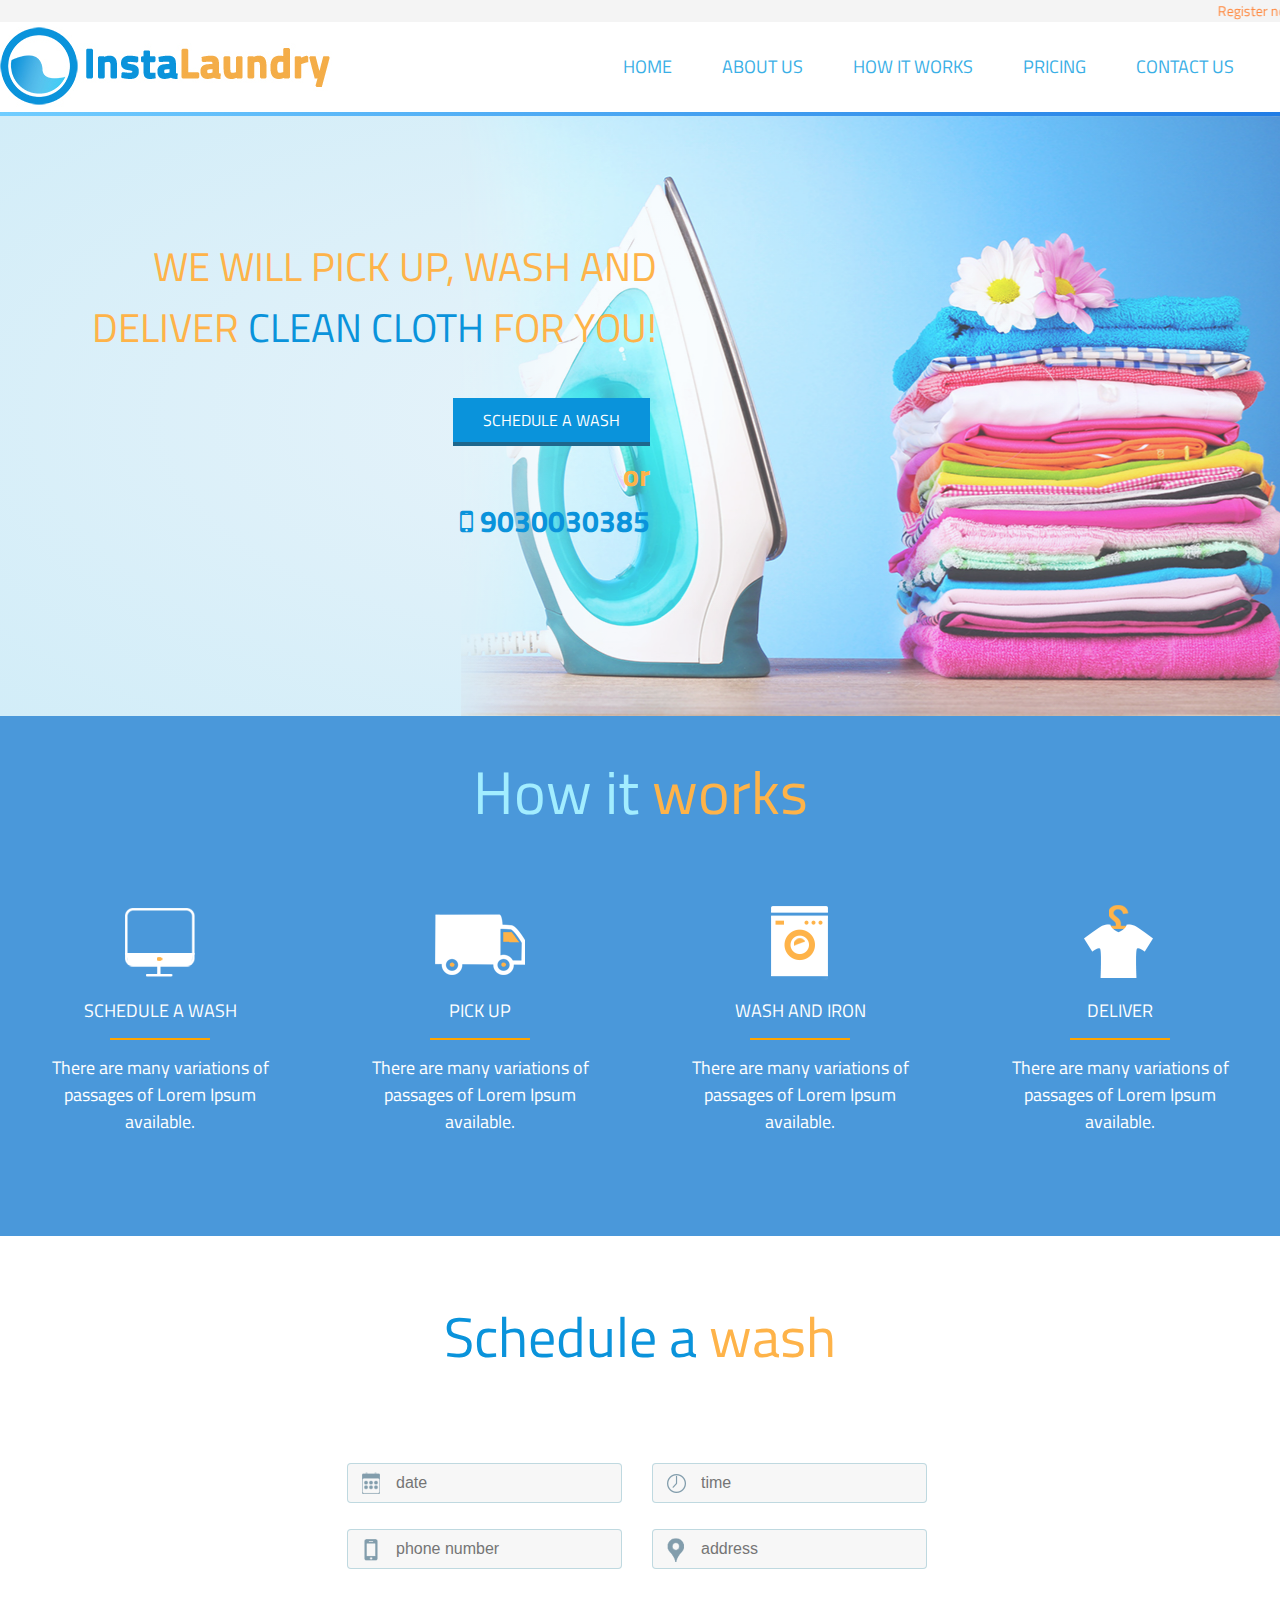
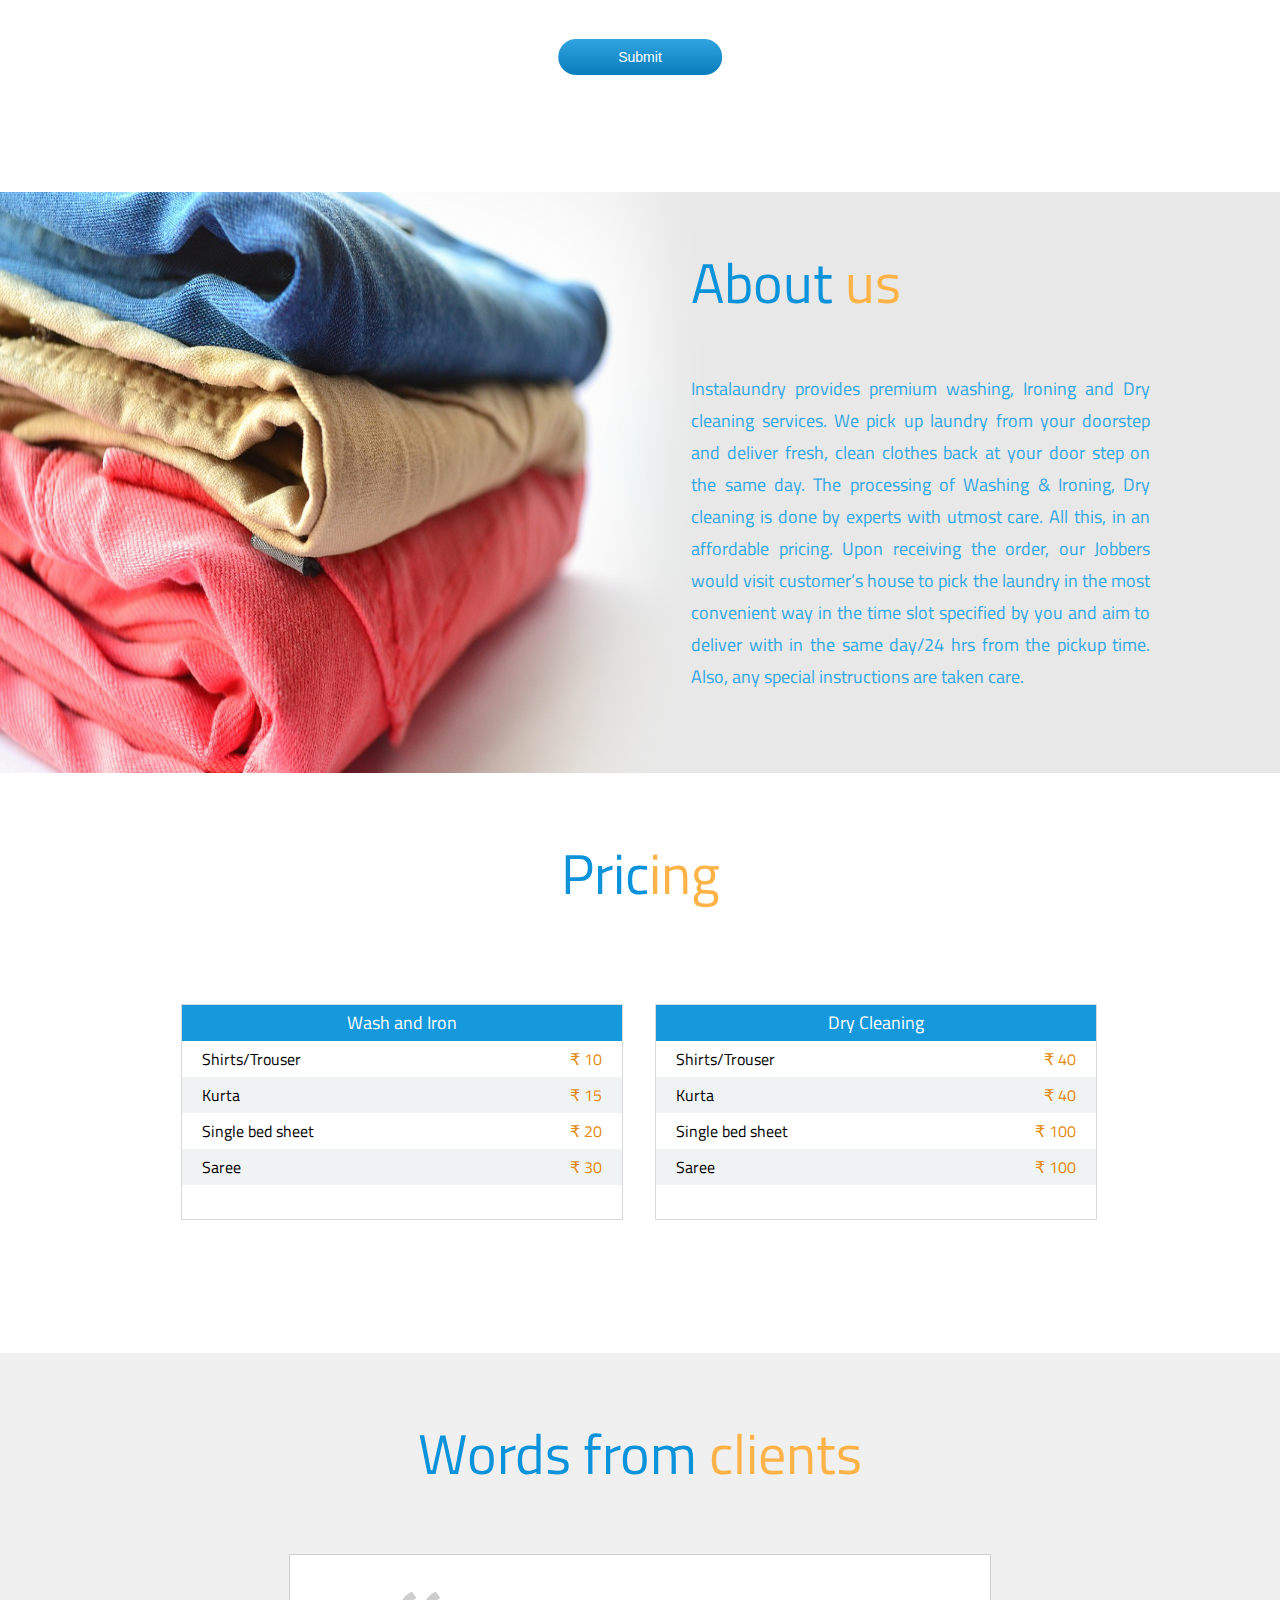
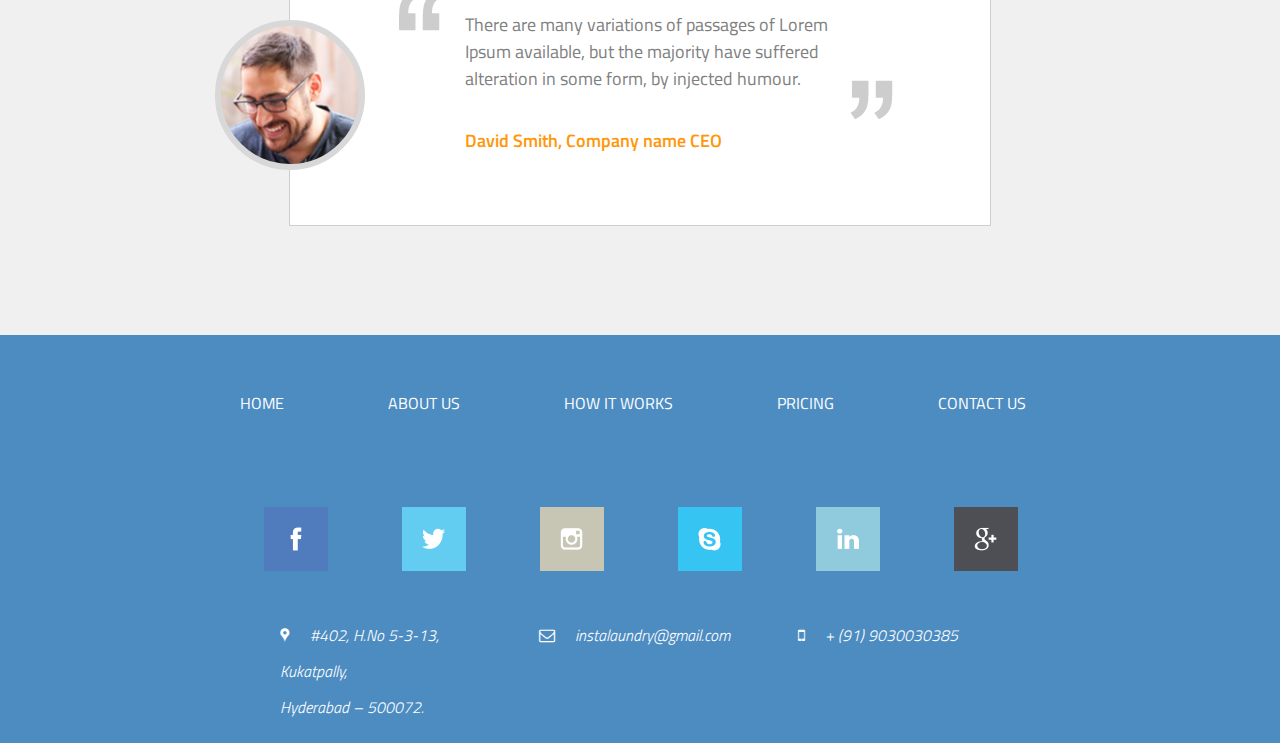
<file: index.html>
<!DOCTYPE html PUBLIC "-//W3C//DTD XHTML 1.0 Transitional//EN" "http://www.w3.org/TR/xhtml1/DTD/xhtml1-transitional.dtd">
<html xmlns="http://www.w3.org/1999/xhtml">
    
<head>
    <meta http-equiv="Content-Type" content="text/html; charset=utf-8" />

    
    
    
    <link href="style.css" rel="stylesheet" type="text/css" />

    
    <link href='https://fonts.googleapis.com/css?family=Titillium+Web:400,300,600,700,200' rel='stylesheet' type='text/css'>
    
    
    
    <link href="asw_final.css" rel="stylesheet" type="text/css" />
    <title>InstaLaundry</title>
</head>
    
    
    
    
<body>
   
    <div id="wrapper">
         <div id="toptop">
    <div id="header_top">
        <div id="top_half"> <marquee behavior="scroll" direction="left">Register now and Get your first 10 clothes washed and Ironed at ₹1</marquee>
</div>
       
        </div><!--heade_topr-->
         <div id="header">
            <div id="logo"></div><!--logo-->
            <nav>
           
              <a href="#footer">CONTACT US</a>
                 <a href="#sidroprice">PRICING</a>
                <a href="#sidrohiw">HOW IT WORKS</a>
               
                <a href="#sidroabout">ABOUT US</a>
                <a href="index.html">HOME</a>
            </nav>
        </div><!--header-->
        
        
    </div><!--toptop-->
    
       
        <div id="underline"></div>
        <div id="slider">
            <div id="slider_photo">
                
                <div id="slider_text">
                <h2>WE WILL PICK UP, WASH AND DELIVER <span class="blue">CLEAN CLOTH</span> FOR YOU!</h2>
            <a href="#sidrosch">SCHEDULE A WASH</a>
                    <h3></br><span class="orange">or</span> </br><span class="blue"><i class="icon-mobile"></i> 9030030385 </span></h3>
                </div><!--slider txt-->
            
                </div><!--end slider photo-->
        </div><!--slider-->
        
        <div id="hiw">
        <div id="sidrohiw"></div>
        <h2 class="frozen">How it <span class="orange">works</span></h2>
            <div id="row">
                <div class="slot">
                    <div class="icon_slot order"></div><!--icon-->
                    <h6>SCHEDULE A WASH</h6>
                    <div class="line"></div><!--line-->
                    <p>There are many variations of passages of Lorem Ipsum available.</p>
                </div><!--slot-->
                
                
                <div class="slot">
                    <div class="icon_slot pickup"></div><!--icon-->
                    <h6>PICK UP</h6>
                    <div class="line"></div><!--line-->
                    <p>There are many variations of passages of Lorem Ipsum available.</p>
                </div><!--slot-->
                
                
                <div class="slot">
                    <div class="icon_slot wash"></div><!--icon-->
                    <h6>WASH AND IRON</h6>
                    <div class="line"></div><!--line-->
                    <p>There are many variations of passages of Lorem Ipsum available.</p>
                </div><!--slot-->
                
                
                <div class="slot">
                    <div class="icon_slot deliver"></div><!--icon-->
                    <h6>DELIVER</h6>
                    <div class="line"></div><!--line-->
                    <p>There are many variations of passages of Lorem Ipsum available.</p>
                </div><!--slot-->
                
                
            </div><!--div row-->
        </div><!--hiw-->
        
        
        <div id="schedule">
            <div id="sidrosch"></div>
             <h2 class="title"><span class="blue">Schedule a</span><span class="orange"> wash</span></h2>
            
            
            <form action="panel.php" method="post">
                <input name="datum" class="date inputbox" type="text" placeholder="date" required/>
                <input name="vrijeme" class="time inputbox" type="text" placeholder="time" style="margin-left:26px;"required/>
                <input name="telefon" class="phone inputbox" type="text" placeholder="phone number" required/>
                <input name="adresa" class="location inputbox" type="text" placeholder="address" style="margin-left:26px;"required/>
                
                <input type="submit" value="Submit" class="btn"/>
            </form>
            
        
            
        
        </div><!--schedule-->
        
        
        <div id="about">
            <div id="sidroabout"></div>
            <div id="about_txt">
             <h2 class="title_two"><span class="blue">About</span><span class="orange"> us</span></h2>
            <p>Instalaundry provides premium washing, Ironing and Dry cleaning services. We pick up laundry from your doorstep and deliver fresh, clean clothes back at your door step on the same day. The processing of Washing & Ironing, Dry cleaning is done by experts with utmost care. All this, in an affordable pricing. Upon receiving the order, our Jobbers would visit customer’s house to pick the laundry in the most convenient way in the time slot specified by you and aim to deliver with in the same day/24 hrs from the pickup time. Also, any special instructions are taken care.</p>
            </div><!-- about txt-->
            
        </div><!--about-->
        
       
        <div id="pricing">
            <div id="sidroprice"></div>
             <h2 class="title"><span class="blue"> Pric</span><span class="orange">ing</span></h2>
             <div class="price_holder">
                <div class="pricebox">
                <div class="titlebox">Wash and Iron</div><!--titlebox-->
                <div class="whitebox"><p class="left_txt">Shirts/Trouser</p> <p class="right_txt">₹ 10</p></div><!--whitebox-->
                <div class="bluebox"><p class="left_txt">Kurta</p> <p class="right_txt">₹ 15</p></div><!--bluebox-->
                <div class="whitebox"><p class="left_txt">Single bed sheet</p> <p class="right_txt">₹ 20</p></div><!--whitebox-->
                <div class="bluebox"><p class="left_txt">Saree</p> <p class="right_txt">₹ 30</p></div><!--bluebox-->
            </div><!--pricebox-->
            
            <div class="pricebox" style="margin-left:32px;">
                <div class="titlebox">Dry Cleaning</div><!--titlebox-->
                <div class="whitebox"><p class="left_txt">Shirts/Trouser</p> <p class="right_txt">₹ 40</p></div><!--whitebox-->
                <div class="bluebox"><p class="left_txt">Kurta</p> <p class="right_txt">₹ 40</p></div><!--bluebox-->
                <div class="whitebox"><p class="left_txt">Single bed sheet</p> <p class="right_txt">₹ 100</p></div><!--whitebox-->
                <div class="bluebox"><p class="left_txt">Saree</p> <p class="right_txt">₹ 100</p></div><!--bluebox-->
            </div><!--pricebox-->
             </div><!--price holder-->
            
        </div><!--pricing-->
        <div id="clientword">
            <div id="sidroclients"></div>
            <div class="title">
                <h2 class="title"><span class="blue">Words from</span> <span class="orange">clients</span></h2>
            </div><!--title-->
            
            <div id="client_box">
                <p>There are many variations of passages of Lorem Ipsum available, but the majority have suffered alteration in some form, by injected humour.</p>
                <h6>David Smith, Company name CEO</h6>
            <div id="client_pic"></div><!--client pic-->
            </div><!-- client box-->
        </div><!-- client word-->
 
        
        <div id="footer">
        <div id="footermenu">
            
             <ul>
                 <a href="index.html">HOME</a>
                 <a href="aboutus.html">ABOUT US</a>
                 <a href="hiw.html">HOW IT WORKS</a>
                 <a href="price.html">PRICING</a>
                 <a href="#footer">CONTACT US</a>
            </ul>
        </div>
              
       <div id="footersocial">
           <a href="#" class="big_icon fb"></a>
           <a href="#" class="big_icon twitter"></a>
           <a href="#" class="big_icon instagram"></a>
           <a href="#" class="big_icon skype"></a>
           <a href="#" class="big_icon ln"></a>
           <a href="#" class="big_icon google"></a>

        </div>
            
            <div id="footerinfo">
                <i class="icon-location">	&nbsp;	&nbsp; #402, H.No 5-3-13,  Kukatpally,</br> Hyderabad – 500072.</i>
                <i class="icon-mail-outline">	&nbsp;	&nbsp;  instalaundry@gmail.com</i>
                <i class="icon-mobile">	&nbsp;	&nbsp; + (91) 9030030385</i>
                
            </div>
       
        </div><!--footer-->
    </div><!-- wrapper-->
    
</body
</html>
</file>
<file: style.css>
@charset "utf-8";

html, body, div, span, applet, object, iframe,
h1, h2, h3, h4, h5, h6, p, blockquote, pre,
a, abbr, acronym, address, big, cite, code,
del, dfn, em, img, ins, kbd, q, s, samp,
small, strike, strong, sub, sup, tt, var,
b, u, i, center,
dl, dt, dd, ol, ul, li,
fieldset, form, label, legend,
table, caption, tbody, tfoot, thead, tr, th, td,
article, aside, canvas, details, embed, 
figure, figcaption, footer, header, hgroup, 
menu, nav, output, ruby, section, summary,
time, mark, audio, video {
	margin: 0;
	padding: 0;
	border: 0;
}


body{
font-family: 'Titillium Web', sans-serif;
}

#wrapper{
    width: 100%;
    height: auto;

    background: gray;
}
#toptop{
    height: 112px;
    width: 100%;
    position: fixed;z-index: 9999;
    top:0;
}
#header_top{
    width: 100%;
    height: 22px;

    background: #f4f4f4;
    color:#ff883e;
    font-size:14px;
    line-height: 22px;
    text-align: center;
    
}

#top_half{
    width: 46%;
    float: right;
}
#header{
    width: 100%;
    height: 90px;
    position: relative;
    
    //top:-22px;
    background: white;
    
}

#sidrohiw{
    width: 1px;
    height: 1px;
    position: relative;
    top:-112px;
}

#sidroabout{
    width: 1px;
    height: 1px;
    position: relative;
    top:-112px;
}

#sidroprice{
    width: 1px;
    height: 1px;
    position: relative;
    top:-112px;
}

#sidroclients{
    width: 1px;
    height: 1px;
    position: relative;
    top:-112px;
}


#sidrosch{
    width: 1px;
    height: 1px;
    position: relative;
    top:-112px;
}



#underline{
    width: 100%;
    height: 4px;
    

margin-top: 112px;
    position: relative;
    background: rgba(112,205,255,1);
background: -moz-linear-gradient(left, rgba(112,205,255,1) 0%, rgba(32,124,229,1) 100%);
background: -webkit-gradient(left top, right top, color-stop(0%, rgba(112,205,255,1)), color-stop(100%, rgba(32,124,229,1)));
background: -webkit-linear-gradient(left, rgba(112,205,255,1) 0%, rgba(32,124,229,1) 100%);
background: -o-linear-gradient(left, rgba(112,205,255,1) 0%, rgba(32,124,229,1) 100%);
background: -ms-linear-gradient(left, rgba(112,205,255,1) 0%, rgba(32,124,229,1) 100%);
background: linear-gradient(to right, rgba(112,205,255,1) 0%, rgba(32,124,229,1) 100%);
filter: progid:DXImageTransform.Microsoft.gradient( startColorstr='#70cdff', endColorstr='#207ce5', GradientType=1 );
}

#logo{
    width: 28%;
    height: 100%;
    position: relative;
    //background:red;
    float: left;
    background-image: url(img/washlogo.jpg);
    background-repeat: no-repeat;

    background-position: center left;
}
#logo h1{
    font-size: 64px;
    font-weight: 400;
    line-height: 90px;
    color:#0a93db;
}

.orange{
    color:#feb349;
}

.blue{
    color:#0a93db;
}
nav{
    width: 72%;
    height: 100%;
    position: relative;
    //background:blue;
    float: left;
}

nav a{
    text-decoration: none;
    margin-right: 42px;
    color:#3aafe6;
    font-size: 18px;
    font-weight: 400;
    float: right;
    line-height: 90px;
    padding: 0 4px;
    transition: all ease .25s;
   
}

nav a:hover{
    background:#3aafe6;
    color:white;
}
#slider{
   

/* Permalink - use to edit and share this gradient: http://colorzilla.com/gradient-editor/#e7f3fa+0,d2edf8+100 */
background: #e7f3fa; /* Old browsers */
background: -moz-radial-gradient(center, ellipse cover,  #e7f3fa 0%, #d2edf8 100%); /* FF3.6-15 */
background: -webkit-radial-gradient(center, ellipse cover,  #e7f3fa 0%,#d2edf8 100%); /* Chrome10-25,Safari5.1-6 */
background: radial-gradient(ellipse at center,  #e7f3fa 0%,#d2edf8 100%); /* W3C, IE10+, FF16+, Chrome26+, Opera12+, Safari7+ */
filter: progid:DXImageTransform.Microsoft.gradient( startColorstr='#e7f3fa', endColorstr='#d2edf8',GradientType=1 ); /* IE6-9 fallback on horizontal gradient */
 

    
}

#slider_photo{
    
      width: 100%;
    height: 600px;
    position: relative;  
    background-image:url(img/sliderphoto.png);
    background-repeat: no-repeat;
    background-position: 125% center;
    
}



#slider_text{
    width: 700px;
    height: 600px;
    position: relative;
    float: left;
    margin-left: 20px;
}

#slider h2{
    font-size:40px;
    font-weight: 400;
    color:#feb349;
    width: 90%;
    position: relative;
    left:1%;
    top:20%;
    text-align: right;
    
}

#slider_text h3{
    text-align: right;
    width: 90%;
    padding-top:24%;
    font-size: 30px;
}
#slider a{
    font-size:16px;
    font-weight: 400;
    color:white;
    padding: 10px 30px;
    background:#0a93db;
    text-decoration:none;
    border-bottom: 4px solid #1e678d;
    position: relative;
    float:right;
    right: 10%;
    top:160px;
    transition: all ease .25s;
    
    
}

#slider a:hover{
    background: #1e678d;
}

#hiw{
    width: 100%;
    min-height: 520px;
    max-height:650px;
    height:auto;
    position: relative;
    background: #4a98da;

}

.btn{
    font-size: 14px;
    color:white;
    text-decoration: none;
    padding: 10px 60px;
    border:0;
    border-radius: 40px;
    background: rgba(48,163,225,1);
background: -moz-linear-gradient(top, rgba(48,163,225,1) 0%, rgba(9,125,187,1) 100%);
background: -webkit-gradient(left top, left bottom, color-stop(0%, rgba(48,163,225,1)), color-stop(100%, rgba(9,125,187,1)));
background: -webkit-linear-gradient(top, rgba(48,163,225,1) 0%, rgba(9,125,187,1) 100%);
background: -o-linear-gradient(top, rgba(48,163,225,1) 0%, rgba(9,125,187,1) 100%);
background: -ms-linear-gradient(top, rgba(48,163,225,1) 0%, rgba(9,125,187,1) 100%);
background: linear-gradient(to bottom, rgba(48,163,225,1) 0%, rgba(9,125,187,1) 100%);
filter: progid:DXImageTransform.Microsoft.gradient( startColorstr='#30a3e1', endColorstr='#097dbb', GradientType=0 );
    
    position: relative;
    left:50%;
    transform: translateX(-50%);
    top:70px;
    transition: all ease .22s;
    cursor: pointer;
}


.btn:hover {
    box-shadow: inset 0 0 22px rgba(0, 0, 0, 0.39);;
}
#hiw h2{
    font-size: 60px;
    font-weight: 400;
    color:#a2edff;
    text-align: center;
    line-height: 150px;
}

.title{
    font-size: 56px;
    font-weight: 400;
    text-align: center;
    line-height: 200px;
}

.title_two{
    font-size: 56px;
    font-weight: 400;
    text-align: left;
    line-height: 180px;
}

#row{
    width: 100%;
    min-height: 320px;
    height: auto;
    max-height: 400px;
    overflow: hidden;
    //background:gray;
    position: relative;
    margin: 0 auto;
    padding-bottom: 28px;
}

.slot{
    width: 25%;
   height: auto;
    //background:rgba(255, 255, 255, 0.48);
    position: relative;
    float: left;
    top:20px;
    text-align: center;
}

.order{
    background-image: url(img/order.png);
    background-repeat: no-repeat;
    background-position: center center;
}

.pickup{
    background-image: url(img/pickup.png);
    background-repeat: no-repeat;
    background-position: center center;
}

.wash{
    background-image: url(img/wash.png);
    background-repeat: no-repeat;
    background-position: center center;
}

.deliver{
    background-image: url(img/deliver.png);
    background-repeat: no-repeat;
    background-position: center center;
}

.icon_slot{
    height: 110px;
    width: 100%;
    position: relative;
}

.slot h6{
    font-size: 18px;
    font-weight: 400;
    color:white;
   
}

.slot p{
 font-size: 18px;
    padding: 0 16% 4% 16%;
     color:white;
}

#schedule{
    width: 100%;
    height: 556px;
    position: relative;
    background: white;
    
}

.line{
    width: 100px;
    height: 2px;
    background: orange;
    position: relative;
    margin: 14px auto;
    transition: all ease .25s;
}

.slot:hover .line{
    width: 160px;
}

#about{
    width: 100%;
    min-height: 500px;
    height: auto;
    overflow: hidden;
    position:relative;
    background:#e8e8e8;
    background-image: url(img/aboutpic.png);
    background-repeat: no-repeat;
    background-position: center left;
    background-size: 60% 130%;
}

#about_txt{
    width: 46%;
    height: auto;
    float: right;  text-align:justify;
}

#about p{
    padding-right:22%;
    font-size: 18px;
    color:#33a6e3;
    padding-bottom: 80px;
    text-align:justify;
    line-height: 32px;
}

form{
    width:586px;
    margin: 0 auto;
    position: relative;
}
.inputbox{
    width: 275px;
    height: 40px;
    box-sizing: border-box;
    border-radius: 4px;
    border:1px solid rgba(30, 133, 157, 0.26);
    background-color:#f7f7f7;
    margin-top: 26px;
    font-size: 16px;
    padding-left: 48px;
}

.date{
    background-image: url(img/date.png);
    background-repeat: no-repeat;
}

.time{
    background-image: url(img/time.png);
    background-repeat: no-repeat;
}

.phone{
    background-image: url(img/phone.png);
    background-repeat: no-repeat;
}

.location{
    background-image: url(img/location.png);
    background-repeat: no-repeat;
}


#pricing{
    width: 100%;
    height: 580px;
    position: relative;
    background:white;

}

.price_holder{
    width: 918px;
    height: 216px;
    position: relative;
    margin: 0 auto;
    top:30px;
}
.pricebox{
    width: 440px;
    height: 214px;
    position: relative;
    background:white;
    border: 1px solid #d9d9d9;
    float: left;

}

.titlebox{
    width: 100%;
    height: 36px;
    background:#1698dd;
    position: relative;
    text-align: center;
    color:white;
    line-height: 36px;
    font-size:18px;
}

.whitebox{
    width: 100%;
    height: 36px;
    background: white;
    position: relative;
}
.whitebox p{
    display: inline-block;
    
    line-height:36px;
    //color:#525252;
    font-size:16px
}

.bluebox p{
    display: inline-block;
    
    line-height:36px;
    //color:#525252;
    font-size:16px
}
.left_txt{
    text-align: left;
    width: 45%;padding-left:20px;
}
.right_txt{
    text-align: right;
    width: 45%;
    color:#e4890e;
}
.bluebox{
    width: 100%;
    height: 36px;
    background: #f0f3f3;
    position: relative;
}















#clientword{
    width:100%;
    height: 582px;
    position: relative;
    background:#f0f0f0;
}

#client_pic{
    width: 150px;
    height: 150px;
    background:rgb(255, 255, 255);
    position: absolute;
    left:-75px;
    top:65px;
    border-radius: 100%;
    border:6px solid #d8d8d8;
    box-sizing: border-box;
    background-image: url(img/man.png);
    overflow: hidden;
    background-position: center center;
    background-repeat: no-repeat;

}

#client_box{
    width:700px;
    height: 270px;
    background:white;
    position: relative;
    margin: 0 auto;
    border:1px solid #cecece;
    background-image: url(img/zarez.png);
    background-repeat: no-repeat;
}

#client_box p{
    padding: 8% 20% 0 25%;
    font-family: 'Titillium Web', sans-serif;
    font-size:18px;
    color:gray;
}   

#client_box h6{
    padding: 5% 20% 0 25%;
    font-family: 'Titillium Web', sans-serif;
    font-size:18px;
    color:#ff970a;;
    font-weight: 600;
}   

#footer{
    width: 100%;
    height: 408px;
    position: relative;
    background-color:#4d8cc1;
}

#footermenu{
    height: 136px;
    width: 900px;
    margin: 0 auto;
    position: relative;
    //background: black;
    
}

#footermenu ul{
  
    position: relative;


}

#footermenu ul a{
    text-decoration: none;
     color: white;
    padding: 0 50px;
    display: inline;
    line-height: 136px;
}

#footersocial{
    height: 136px;
    width: 900px;
    margin: 0 auto;
    position: relative;
    //background: gray;
    
}

.big_icon{
    width: 64px;
    height: 64px;
    float: left;
    position: relative;
    margin-left: 74px;
    top:36px;
    //background: red;
}


.fb{
    background-image: url(img/icons/fb.png);
    background-repeat: no-repeat;
}

.twitter{
    background-image: url(img/icons/twitter.png);
    background-repeat: no-repeat;
}

.instagram{
    background-image: url(img/icons/instagram.png);
    background-repeat: no-repeat;
}

.ln{
    background-image: url(img/icons/ln.png);
    background-repeat: no-repeat;
}

.skype{
    background-image: url(img/icons/skpe.png);
    background-repeat: no-repeat;
}

.google{
    background-image: url(img/icons/google.png);
    background-repeat: no-repeat;
}



#footerinfo{
    height: 136px;
    width: 900px;
    margin: 0 auto;
    position: relative;
    //background: gray;
    padding-left:90px;
    box-sizing: border-box;
    
}

#footerinfo i{
    line-height: 36px;
    color:white;
    //margin-left: 120px;
    width: 32%;
    padding: 10px 44px 0 0;
    box-sizing: border-box;
    float: left;
    height:136px;
    font-weight: 300;
}

#thanks{
    min-height: 100vh;
    width:100%;
    height: auto;
    background:#2d7fde;
   
    text-align: center;
    
}

#thanks h1{
    transform: translateY(40vh);
     color:white;
     transform: translateY(40vh);
}

#thanks a{
    color:white;
 
    text-decoration: none;
    position: absolute;
    border: 1px solid white;
    padding: 8px 40px;
    border-radius: 8px;
    left:50%;
    
    
    transform: translatex(-50%);
    top: 54%;
    
}
#admin_top{
    width: 100%;
    height: 90px;
    position: relative;
    background: rgba(32,124,229,1);
}

#admin_top h3{
    width: 23%;
    text-align: center;
    color:white;
    font-size:22px;
    line-height: 90px;
    display: inline-block;
}
#table{
    position: relative;
    height: auto;
    overflow: hidden;
}

.date_box{
    height: 40px;
    width: 25%;
    position: relative;
    float: left;
    background:#f5f5f5;line-height:40px;
    padding-left:10px;
    box-sizing:border-box;
}

.time_box{
    height: 40px;
    width: 25%;
    position: relative;
    float: left;
    background:rgb(224, 235, 240);line-height:40px;
    padding-left:10px;
    box-sizing:border-box;
}

.phone_box{
    height: 40px;
    width: 25%;
    position: relative;
    float: left;
    background:#ffffff;line-height:40px;
    padding-left:10px;
    box-sizing:border-box;
}

.location_box{
    height: 40px;
    width: 25%;
    position: relative;
    float: left;
    background:rgb(224, 235, 240);line-height:40px;
    padding-left:10px;
    box-sizing:border-box;
}
</file>
<file: asw_final.css>
@font-face {
  font-family: 'asw_final';
  src: url('font/asw_final.eot?38066401');
  src: url('font/asw_final.eot?38066401#iefix') format('embedded-opentype'),
       url('font/asw_final.woff?38066401') format('woff'),
       url('font/asw_final.ttf?38066401') format('truetype'),
       url('font/asw_final.svg?38066401#asw_final') format('svg');
  font-weight: normal;
  font-style: normal;
}
/* Chrome hack: SVG is rendered more smooth in Windozze. 100% magic, uncomment if you need it. */
/* Note, that will break hinting! In other OS-es font will be not as sharp as it could be */
/*
@media screen and (-webkit-min-device-pixel-ratio:0) {
  @font-face {
    font-family: 'asw_final';
    src: url('../font/asw_final.svg?38066401#asw_final') format('svg');
  }
}
*/
 
 [class^="icon-"]:before, [class*=" icon-"]:before {
  font-family: "asw_final";
  font-style: normal;
  font-weight: normal;
  speak: none;
 
  display: inline-block;
  text-decoration: inherit;
  //width: 1em;
  //margin-right: .2em;
  text-align: center;
  /* opacity: .8; */
 
  /* For safety - reset parent styles, that can break glyph codes*/
  font-variant: normal;
  text-transform: none;
 
  /* fix buttons height, for twitter bootstrap */
  //line-height: 1em;
 
  /* Animation center compensation - margins should be symmetric */
  /* remove if not needed */
  //margin-left: .2em;
 
  /* you can be more comfortable with increased icons size */
  /* font-size: 120%; */
 
  /* Font smoothing. That was taken from TWBS */
  -webkit-font-smoothing: antialiased;
  -moz-osx-font-smoothing: grayscale;
 
  /* Uncomment for 3D effect */
  /* text-shadow: 1px 1px 1px rgba(127, 127, 127, 0.3); */
}
 
.icon-menu-2:before { content: '\e800'; } /* '' */
.icon-mail-outline:before { content: '\e801'; } /* '' */
.icon-mail:before { content: '\e802'; } /* '' */
.icon-fb:before { content: '\e803'; } /* '' */
.icon-link:before { content: '\e804'; } /* '' */
.icon-tags:before { content: '\e805'; } /* '' */
.icon-code:before { content: '\e806'; } /* '' */
.icon-brush:before { content: '\e807'; } /* '' */
.icon-map:before { content: '\e808'; } /* '' */
.icon-phone:before { content: '\e809'; } /* '' */
.icon-cog:before { content: '\e80a'; } /* '' */
.icon-wrench:before { content: '\e80b'; } /* '' */
.icon-cog-alt:before { content: '\e80c'; } /* '' */
.icon-block:before { content: '\e80d'; } /* '' */
.icon-lightbulb:before { content: '\e80e'; } /* '' */
.icon-space-shuttle:before { content: '\e80f'; } /* '' */
.icon-desktop:before { content: '\e810'; } /* '' */
.icon-laptop:before { content: '\e811'; } /* '' */
.icon-tablet:before { content: '\e812'; } /* '' */
.icon-mobile:before { content: '\e813'; } /* '' */
.icon-globe:before { content: '\e814'; } /* '' */
.icon-paper-plane:before { content: '\e815'; } /* '' */
.icon-gift:before { content: '\e816'; } /* '' */
.icon-rocket:before { content: '\e817'; } /* '' */
.icon-map-1:before { content: '\e818'; } /* '' */
.icon-diamond:before { content: '\e819'; } /* '' */
.icon-css3:before { content: '\e81a'; } /* '' */
.icon-html5:before { content: '\e81b'; } /* '' */
.icon-youtube:before { content: '\e81c'; } /* '' */
.icon-dot-3:before { content: '\e81d'; } /* '' */
.icon-menu:before { content: '\e81e'; } /* '' */
.icon-two-pic:before { content: '\e81f'; } /* '' */
.icon-tag:before { content: '\e820'; } /* '' */
.icon-camera:before { content: '\e821'; } /* '' */
.icon-feather:before { content: '\e822'; } /* '' */
.icon-down-open-big:before { content: '\e823'; } /* '' */
.icon-pencil-1:before { content: '\e824'; } /* '' */
.icon-chat:before { content: '\e825'; } /* '' */
.icon-left-open-big:before { content: '\e826'; } /* '' */
.icon-vcard:before { content: '\e827'; } /* '' */
.icon-right-open-big:before { content: '\e828'; } /* '' */
.icon-up-open-big:before { content: '\e829'; } /* '' */
.icon-down-outline:before { content: '\e82a'; } /* '' */
.icon-instagram:before { content: '\e82e'; } /* '' */
.icon-skype:before { content: '\e82f'; } /* '' */
.icon-twitter:before { content: '\e830'; } /* '' */
.icon-github:before { content: '\e832'; } /* '' */
.icon-picture-1:before { content: '\e833'; } /* '' */
.icon-location:before { content: '\e83d'; } /* '' */
.icon-chart-pie-alt:before { content: '\e840'; } /* '' */
.icon-youtube-1:before { content: '\e842'; } /* '' */
.icon-wrench-1:before { content: '\e846'; } /* '' */
.icon-cancel-2:before { content: '\e84a'; } /* '' */
.icon-art-gallery:before { content: '\e84b'; } /* '' */
</file>
